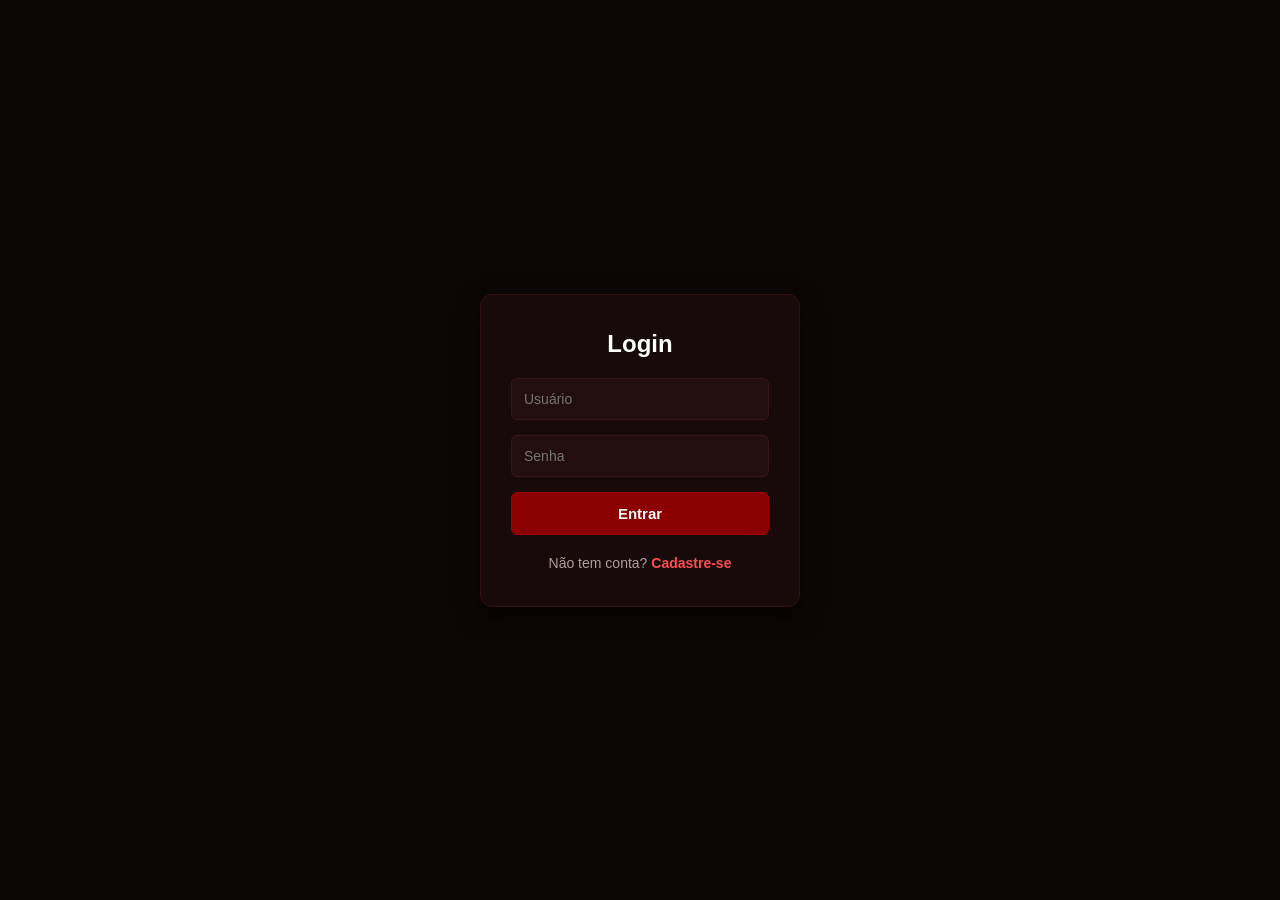
<file: index.html>
<!DOCTYPE html>
<html lang="pt-BR">
<head>
    <meta charset="UTF-8">
    <meta name="viewport" content="width=device-width, initial-scale=1.0">
    <title>Tela de Login</title>
    <link rel="stylesheet" href="style.css">
</head>
<body>

    <div class="login-container">
        <h1>Login</h1>
        <form id="loginForm">
            <input type="text" id="usuario" placeholder="Usuário">
            <input type="password" id="senha" placeholder="Senha">
            <button type="submit">Entrar</button>
            <p id="mensagem"></p>
        </form>

        <div class="cadastro-link">
            <p>Não tem conta? <a href="cadastro.html">Cadastre-se</a></p>
        </div>
    </div>

    <script src="script.js"></script>
</body>
</html>
</file>
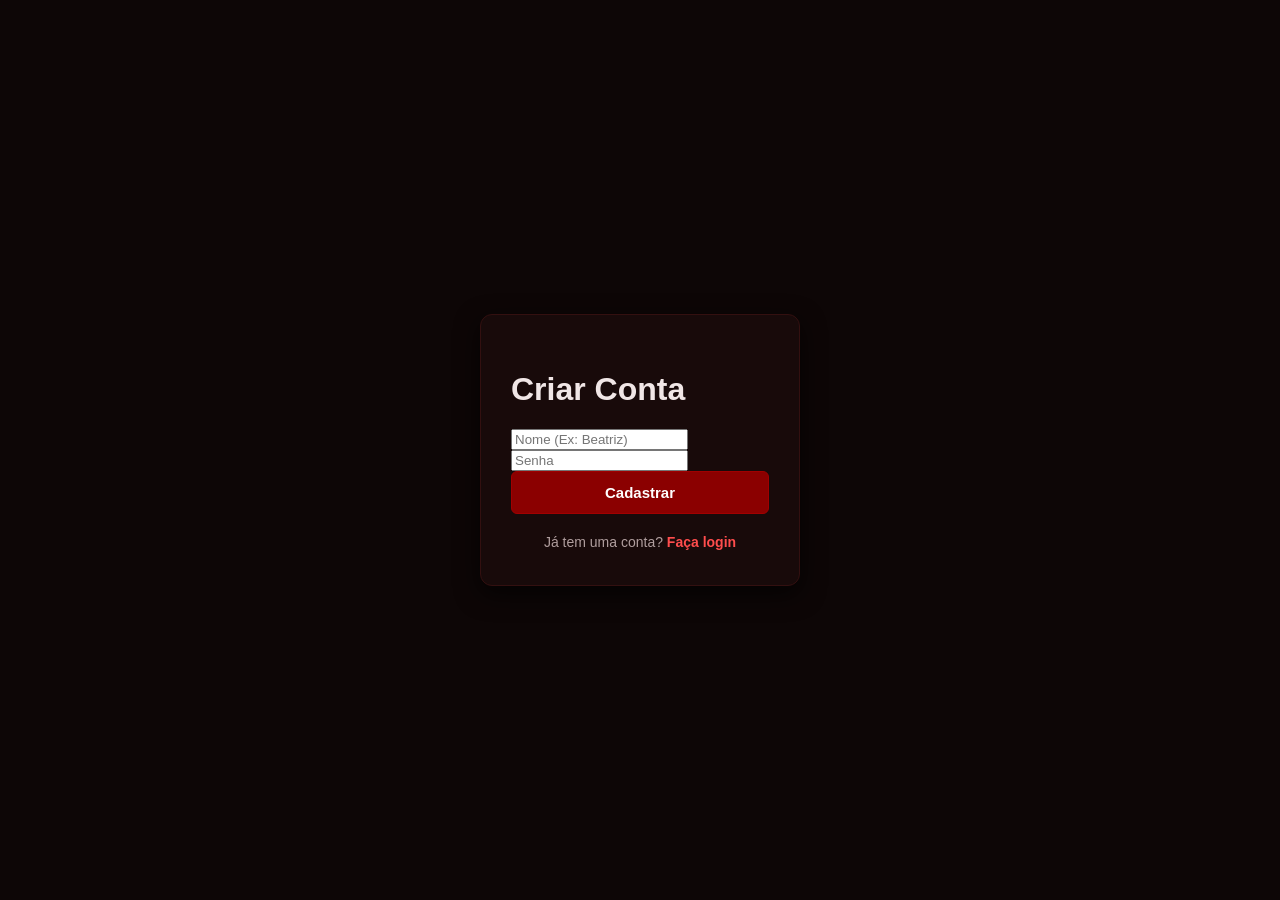
<file: cadastro.html>
<!DOCTYPE html>
<html lang="pt-BR">
<head>
    <meta charset="UTF-8">
    <meta name="viewport" content="width=device-width, initial-scale=1.0">
    <title>Cadastro de Usuário</title>
    <link rel="stylesheet" href="style.css">
    <style>
        .cadastro-container {
            background-color: #180a0a;
            padding: 35px 30px;
            border-radius: 12px;
            box-shadow: 0 8px 24px rgba(0, 0, 0, 0.7);
            width: 320px;
            border: 1px solid #331010;
        }

        .login-link {
            text-align: center;
            margin-top: 20px;
            font-size: 14px;
            color: #b09e9e;
        }

        .login-link p {
            margin: 0;
        }

        .login-link a {
            color: #ff4d4d;
            text-decoration: none;
            font-weight: 600;
        }

        .login-link a:hover {
            text-decoration: underline;
        }
    </style>
</head>
<body>

    <div class="cadastro-container">
        <h1>Criar Conta</h1>
        
        <form id="cadastroForm">
            <input type="text" id="nome" placeholder="Nome (Ex: Beatriz)" required>
            <input type="password" id="senha" placeholder="Senha" required>
            <button type="submit">Cadastrar</button>
            <p id="mensagem"></p>
        </form>

        <div class="login-link">
            <p>Já tem uma conta? <a href="index.html">Faça login</a></p>
        </div>
    </div>

    <script>
        const cadastroForm = document.getElementById("cadastroForm");
        const nome = document.getElementById("nome");
        const senha = document.getElementById("senha");
        const mensagem = document.getElementById("mensagem");

        cadastroForm.addEventListener("submit", (e) => {
            e.preventDefault();

            localStorage.setItem("usuarioCadastrado", nome.value.trim());
            localStorage.setItem("senhaCadastrada", senha.value.trim());

            mensagem.style.color = "#ff4d4d";
            mensagem.textContent = "Cadastro realizado com sucesso!";

            setTimeout(() => {
                window.location.href = "index.html";
            }, 1200);
        });
    </script>
</body>
</html>
</file>
<file: style.css>
* {
    box-sizing: border-box;
}

body {
    font-family: 'Segoe UI', Tahoma, Geneva, Verdana, sans-serif;
    background-color: #0d0606;
    color: #f0e6e6;
    display: flex;
    justify-content: center;
    align-items: center;
    min-height: 100vh;
    margin: 0;
}

.login-container {
    background-color: #180a0a;
    padding: 35px 30px;
    border-radius: 12px;
    box-shadow: 0 8px 24px rgba(0, 0, 0, 0.7);
    width: 320px;
    border: 1px solid #331010;
}

.login-container h1 {
    margin: 0 0 20px 0;
    text-align: center;
    font-size: 24px;
    color: #ffffff;
}

.login-container input {
    width: 100%;
    margin-bottom: 15px;
    padding: 12px;
    border: 1px solid #3a1515;
    border-radius: 6px;
    background-color: #220e0e;
    color: #ffffff;
    font-size: 14px;
    outline: none;
    transition: border-color 0.2s, box-shadow 0.2s;
}

.login-container input:focus {
    border-color: #ff3333;
    box-shadow: 0 0 0 2px rgba(255, 51, 51, 0.2);
}

button {
    width: 100%;
    padding: 12px;
    background-color: #8b0000;
    color: #ffffff;
    border: 1px solid #a00000;
    border-radius: 6px;
    font-size: 15px;
    font-weight: 600;
    cursor: pointer;
    transition: background-color 0.2s, transform 0.1s;
}

button:hover {
    background-color: #a80000;
}

button:active {
    transform: scale(0.98);
}

#mensagem {
    margin-top: 15px;
    margin-bottom: 0;
    color: #ff5252;
    font-size: 14px;
    font-weight: 600;
    text-align: center;
}

.cadastro-link {
    text-align: center;
    margin-top: 20px;
    font-size: 14px;
    color: #b09e9e;
}

.cadastro-link p {
    margin: 0;
}

.cadastro-link a {
    color: #ff4d4d;
    text-decoration: none;
    font-weight: 600;
}

.cadastro-link a:hover {
    text-decoration: underline;
}
</file>
